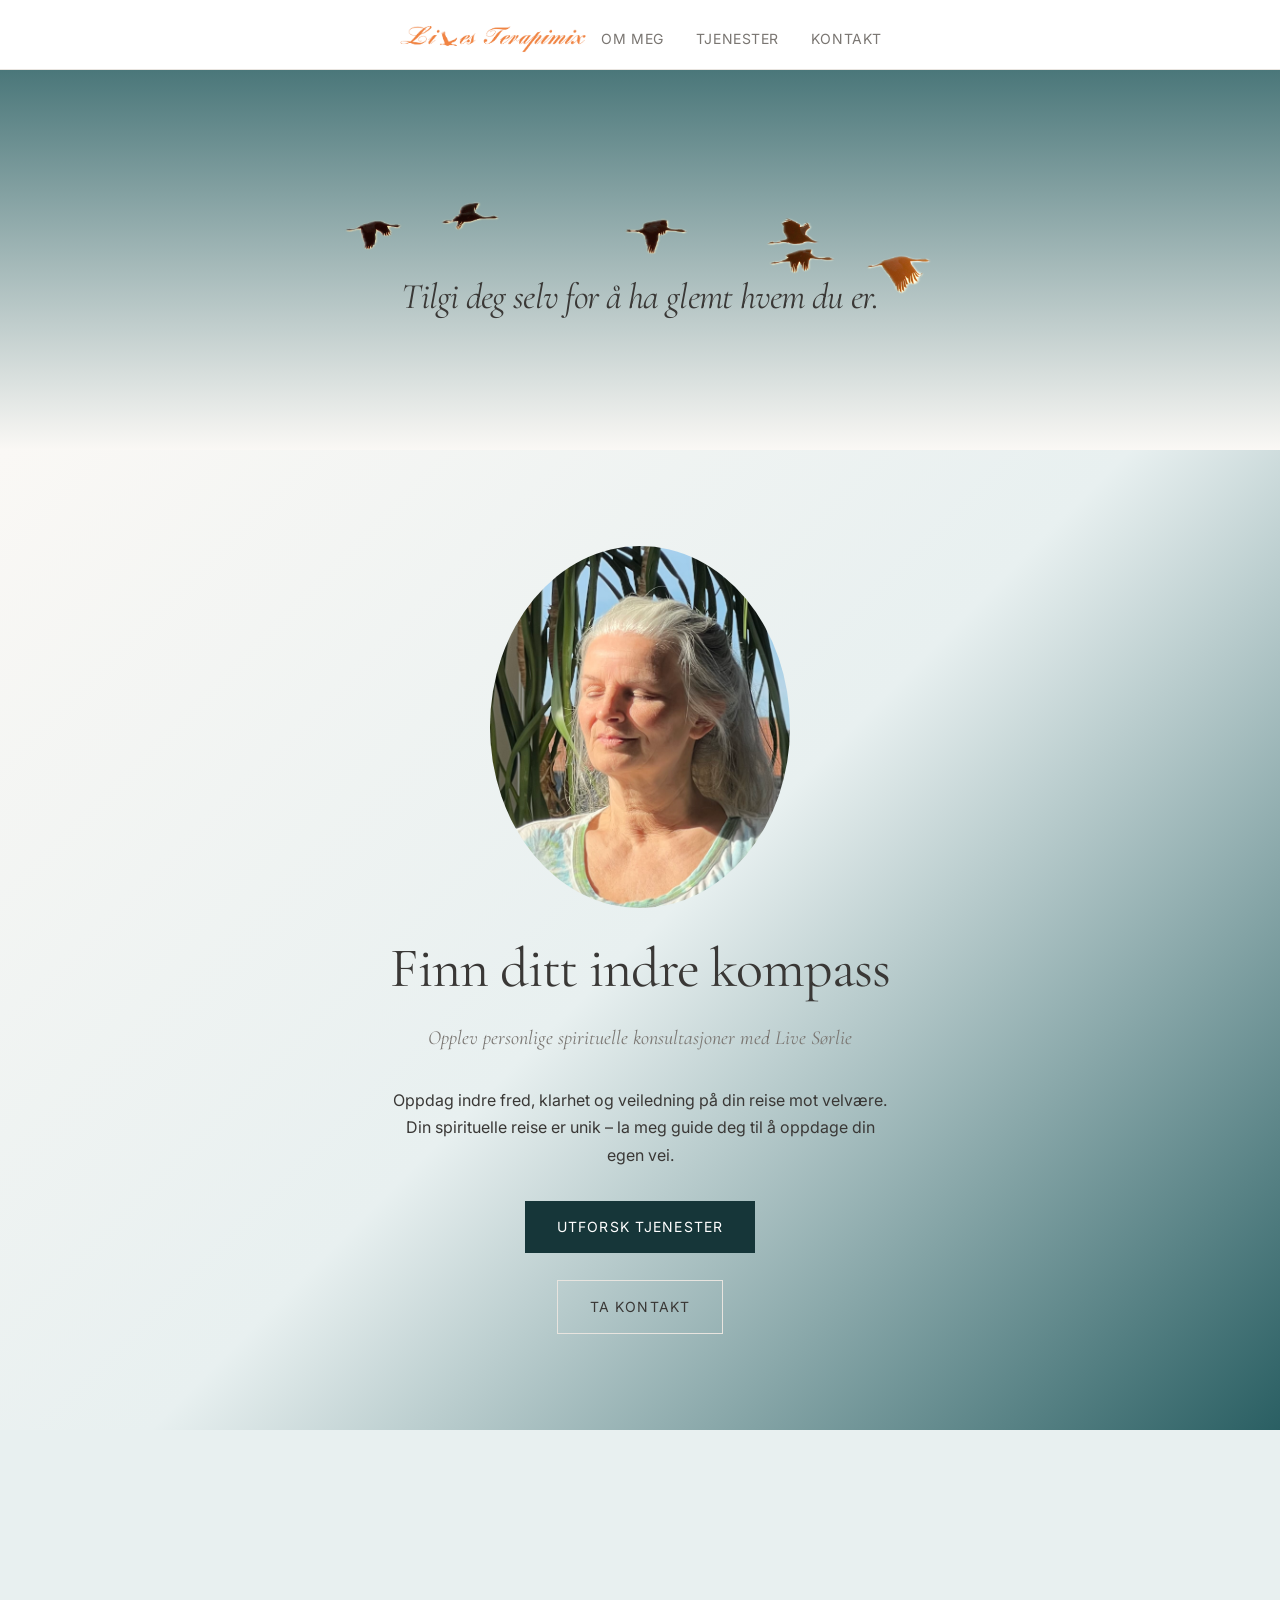
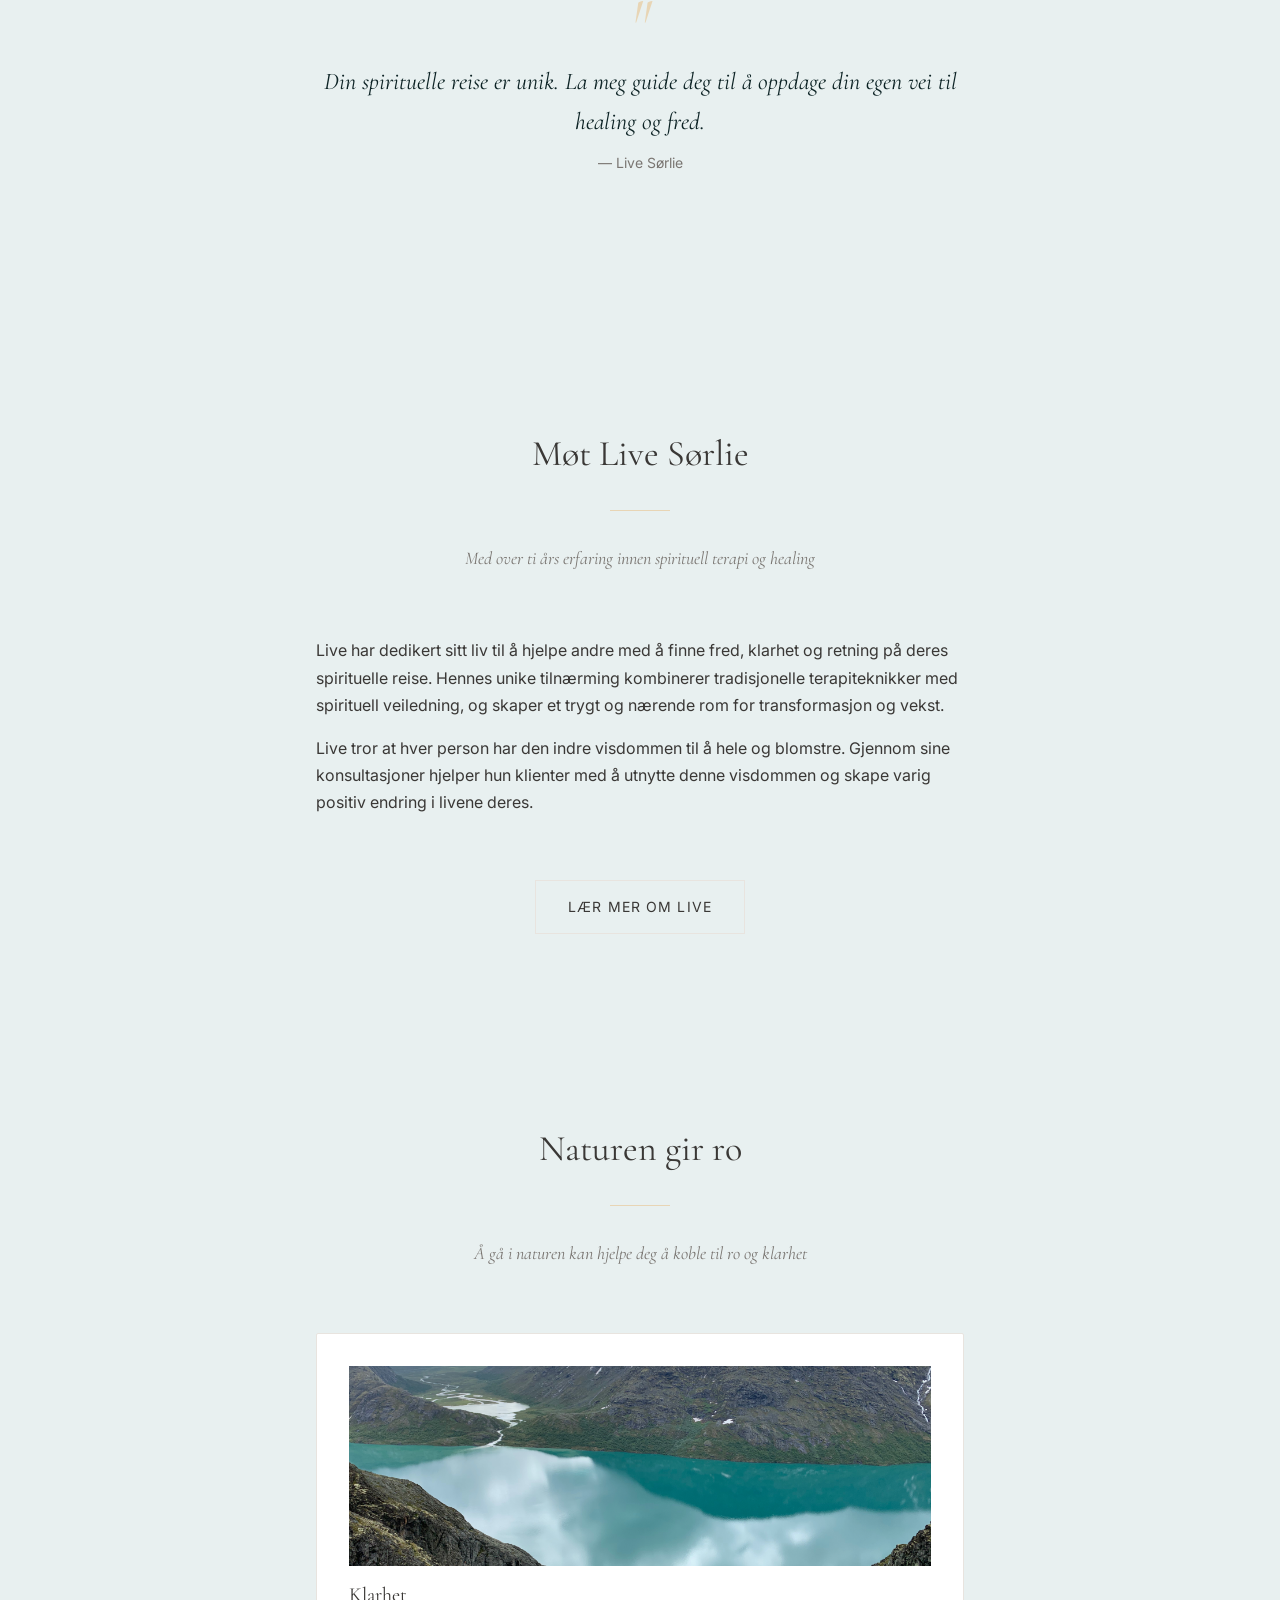
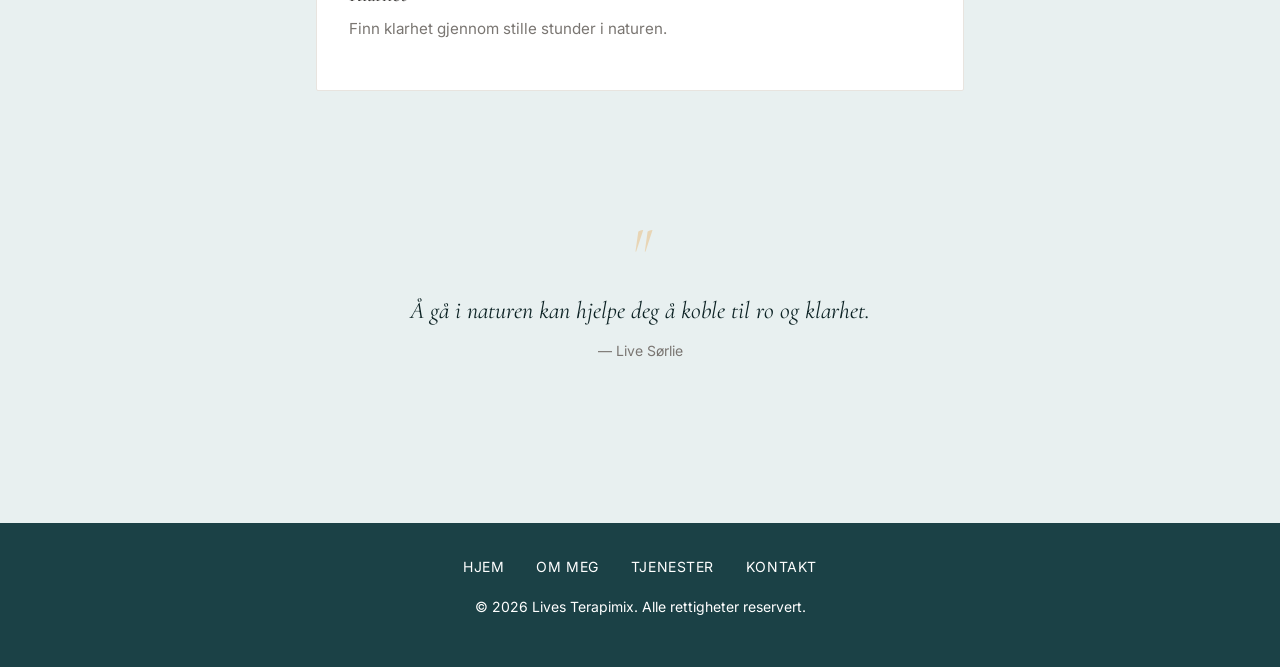
<file: index.html>
<!DOCTYPE html>
<html lang="no">
<head>
  <meta charset="UTF-8">
  <meta name="viewport" content="width=device-width, initial-scale=1.0">
  <title>Lives Terapimix – Spirituell Terapi og Healing i Fredrikstad | Live Sørlie</title>
  <meta name="description" content="Personlige spirituelle konsultasjoner med Live Sørlie. ACIM, NLP, healing, veiledning, indre fred, klarhet og selvrealisering i Fredrikstad. Spirituell terapi for transformasjon og vekst.">
  <meta name="keywords" content="spirituell terapi, healing, ACIM, A Course in Miracles, NLP, neuro-språklig programmering, veiledning, spirituell veiledning, indre fred, klarhet, selvrealisering, transformasjon, hypnoterapi, hypnoterapeut, healing Fredrikstad, spirituell konsulent, terapeut Fredrikstad, mental helse, emosjonell helse, personlig utvikling, selvsikkerhet, ro i sjelen, spiritualitet, mindfulness, meditasjon, healing session, spiritual coach, NLP coach, Fredrikstad, Østfold, Norge">
  <meta name="author" content="Live Sørlie">
  <meta name="robots" content="index, follow">
  <meta name="googlebot" content="index, follow">
  <link rel="canonical" href="https://terapimix.no/">
  
  <!-- Open Graph / Social Media -->
  <meta property="og:type" content="website">
  <meta property="og:title" content="Lives Terapimix – Spirituell Terapi og Healing">
  <meta property="og:description" content="Personlige spirituelle konsultasjoner med Live Sørlie. ACIM, NLP, healing og veiledning for indre fred og transformasjon.">
  <meta property="og:url" content="https://terapimix.no">
  <meta property="og:site_name" content="Lives Terapimix">
  <meta property="og:locale" content="no_NO">
  
  <!-- Twitter Card -->
  <meta name="twitter:card" content="summary_large_image">
  <meta name="twitter:title" content="Lives Terapimix – Spirituell Terapi og Healing">
  <meta name="twitter:description" content="Personlige spirituelle konsultasjoner med Live Sørlie. ACIM, NLP, healing og veiledning for indre fred og transformasjon.">
  <meta name="twitter:image" content="https://terapimix.no/images/lake.jpeg">
  
  <!-- Structured Data for AI and Search Engines -->
  <script type="application/ld+json">
  {
    "@context": "https://schema.org",
    "@type": "ProfessionalService",
    "name": "Lives Terapimix",
    "description": "Personlige spirituelle konsultasjoner med Live Sørlie. Specialiserer i ACIM, NLP, healing og veiledning for indre fred og transformasjon.",
    "url": "https://terapimix.no",
    "logo": "https://terapimix.no/images/lives-terpamix-logo.png",
    "image": "https://terapimix.no/images/lake.jpeg",
    "telephone": "",
    "email": "jo.livevil@hotmail.com",
    "address": {
      "@type": "PostalAddress",
      "addressCountry": "NO",
      "addressRegion": "Østfold",
      "addressLocality": "Fredrikstad"
    },
    "geo": {
      "@type": "GeoCoordinates",
      "latitude": 59.1427,
      "longitude": 11.0400
    },
    "areaServed": [
      "Fredrikstad",
      "Østfold",
      "Norge"
    ],
    "priceRange": "$$"
  }
  </script>
  <script type="application/ld+json">
  {
    "@context": "https://schema.org",
    "@type": "Person",
    "name": "Live Sørlie",
    "jobTitle": "Spirituell Terapeut og Coach",
    "description": "Spirituell terapeut med over 10 års erfaring innen ACIM, NLP og healing. Hjelper mennesker med å finne indre fred, klarhet og selvrealisering.",
    "url": "https://terapimix.no",
    "sameAs": [
      "https://terapimix.no"
    ],
    "knowsAbout": [
      "ACIM",
      "A Course in Miracles",
      "NLP",
      "Neuro-språklig programmering",
      "Healing",
      "Spirituell veiledning",
      "Mindfulness",
      "Meditasjon",
      "Personlig utvikling",
      "Selvrealisering",
      "Transformasjon",
      "Mental helse",
      "Emosjonell helse"
    ]
  }
  </script>
  <link rel="stylesheet" href="css/typography.css">
  <link rel="stylesheet" href="css/style.css">
</head>
<body>

  <!-- Bird Hero Section -->
  <section class="bird-hero">
    <img src="images/fugl bakgrunn Background Removed.png" alt="Trane fugler" class="bird-hero__image">
    <div class="bird-hero-text">
      <h1 class="bird-hero__title">Tilgi deg selv for å ha glemt hvem du er.</h1>
    </div>
    <!-- Mobile-only text below birds -->
    <div class="bird-hero-text-mobile">
      <h1 class="bird-hero__title-mobile">Tilgi deg selv for å ha glemt hvem du er.</h1>
    </div>
  </section>

  <!-- Navigation -->
  <nav class="nav">
    <div class="nav__inner">
      <div class="nav__brand">
        <a href="index.html" class="nav__logo">
          <img src="images/lives-terpamix-logo.png" alt="Lives Terapimix" class="nav__logo-img">
        </a>
      </div>
      <button class="nav__toggle" aria-label="Vis meny">☰</button>
      <ul class="nav__links">
        <li><a href="about.html" class="nav__link">Om meg</a></li>
        <li><a href="services.html" class="nav__link">Tjenester</a></li>
        <li><a href="contact.html" class="nav__link">Kontakt</a></li>
      </ul>
    </div>
  </nav>

  <!-- Hero -->
  <section class="hero">
    <div class="hero__content fade-in">
      <img src="images/Live.JPG" alt="Live Sørlie – spirituell terapeut og coach i Oslo" class="hero__image" style="max-width: 300px; border-radius: 50%; margin-bottom: var(--space-md);">
      <h1 class="hero__title">Finn ditt indre kompass</h1>
      <p class="hero__subtitle">
        Opplev personlige spirituelle konsultasjoner med Live Sørlie
      </p>
      <p class="hero__tagline">
        Oppdag indre fred, klarhet og veiledning på din reise mot velvære.
        Din spirituelle reise er unik – la meg guide deg til å oppdage din egen vei.
      </p>
      <a href="services.html" class="btn btn--primary">Utforsk tjenester</a>
      <br><br>
      <a href="contact.html" class="btn btn--secondary">Ta kontakt</a>
    </div>
  </section>

  <!-- Quote Section -->
  <section class="section section--alt">
    <div class="container container--narrow">
      <div class="quote fade-in">
        Din spirituelle reise er unik. La meg guide deg til å oppdage din egen vei til healing og fred.
        <span class="quote__author">— Live Sørlie</span>
      </div>
    </div>
  </section>

  <!-- Introduction -->
  <section class="section section--alt">
    <div class="container container--narrow">
      <div class="section__header fade-in">
        <h2 class="section__title">Møt Live Sørlie</h2>
        <div class="divider"></div>
        <p class="section__subtitle">
          Med over ti års erfaring innen spirituell terapi og healing
        </p>
      </div>

      <div class="fade-in">
        <p>
          Live har dedikert sitt liv til å hjelpe andre med å finne fred, klarhet og retning på deres spirituelle reise.
          Hennes unike tilnærming kombinerer tradisjonelle terapiteknikker med spirituell veiledning,
          og skaper et trygt og nærende rom for transformasjon og vekst.
        </p>
        <p>
          Live tror at hver person har den indre visdommen til å hele og blomstre.
          Gjennom sine konsultasjoner hjelper hun klienter med å utnytte denne visdommen
          og skape varig positiv endring i livene deres.
        </p>
      </div>

      <div style="text-align: center; margin-top: var(--space-xl);" class="fade-in">
        <a href="about.html" class="btn btn--secondary">Lær mer om Live</a>
      </div>
    </div>
  </section>

  <!-- Nature Section -->
  <section class="section section--alt">
    <div class="container container--narrow">
      <div class="section__header fade-in">
        <h2 class="section__title">Naturen gir ro</h2>
        <div class="divider"></div>
        <p class="section__subtitle">
          Å gå i naturen kan hjelpe deg å koble til ro og klarhet
        </p>
      </div>

      <div class="card fade-in" style="margin-top: var(--space-lg);">
        <picture>
          <source media="(min-width: 769px)" srcset="images/lake.jpeg">
          <source media="(max-width: 768px)" srcset="images/lake-mobile.jpeg">
          <img src="images/lake-mobile.jpeg" alt="Sjø" style="width: 100%; height: 200px; object-fit: cover; margin-bottom: var(--space-sm);">
        </picture>
        <h3 class="card__title">Klarhet</h3>
        <p class="card__text">Finn klarhet gjennom stille stunder i naturen.</p>
      </div>

      <div class="quote fade-in" style="margin-top: var(--space-xl);">
        Å gå i naturen kan hjelpe deg å koble til ro og klarhet.
        <span class="quote__author">— Live Sørlie</span>
      </div>
    </div>
  </section>

  <!-- Footer -->
  <footer class="footer">
    <div class="container">
      <nav class="footer__nav">
        <a href="index.html" class="footer__link">Hjem</a>
        <a href="about.html" class="footer__link">Om meg</a>
        <a href="services.html" class="footer__link">Tjenester</a>
        <a href="contact.html" class="footer__link">Kontakt</a>
      </nav>
      <p>© 2026 Lives Terapimix. Alle rettigheter reservert.</p>
    </div>
  </footer>

  <script src="js/main.js"></script>
</body>
</html>
</file>
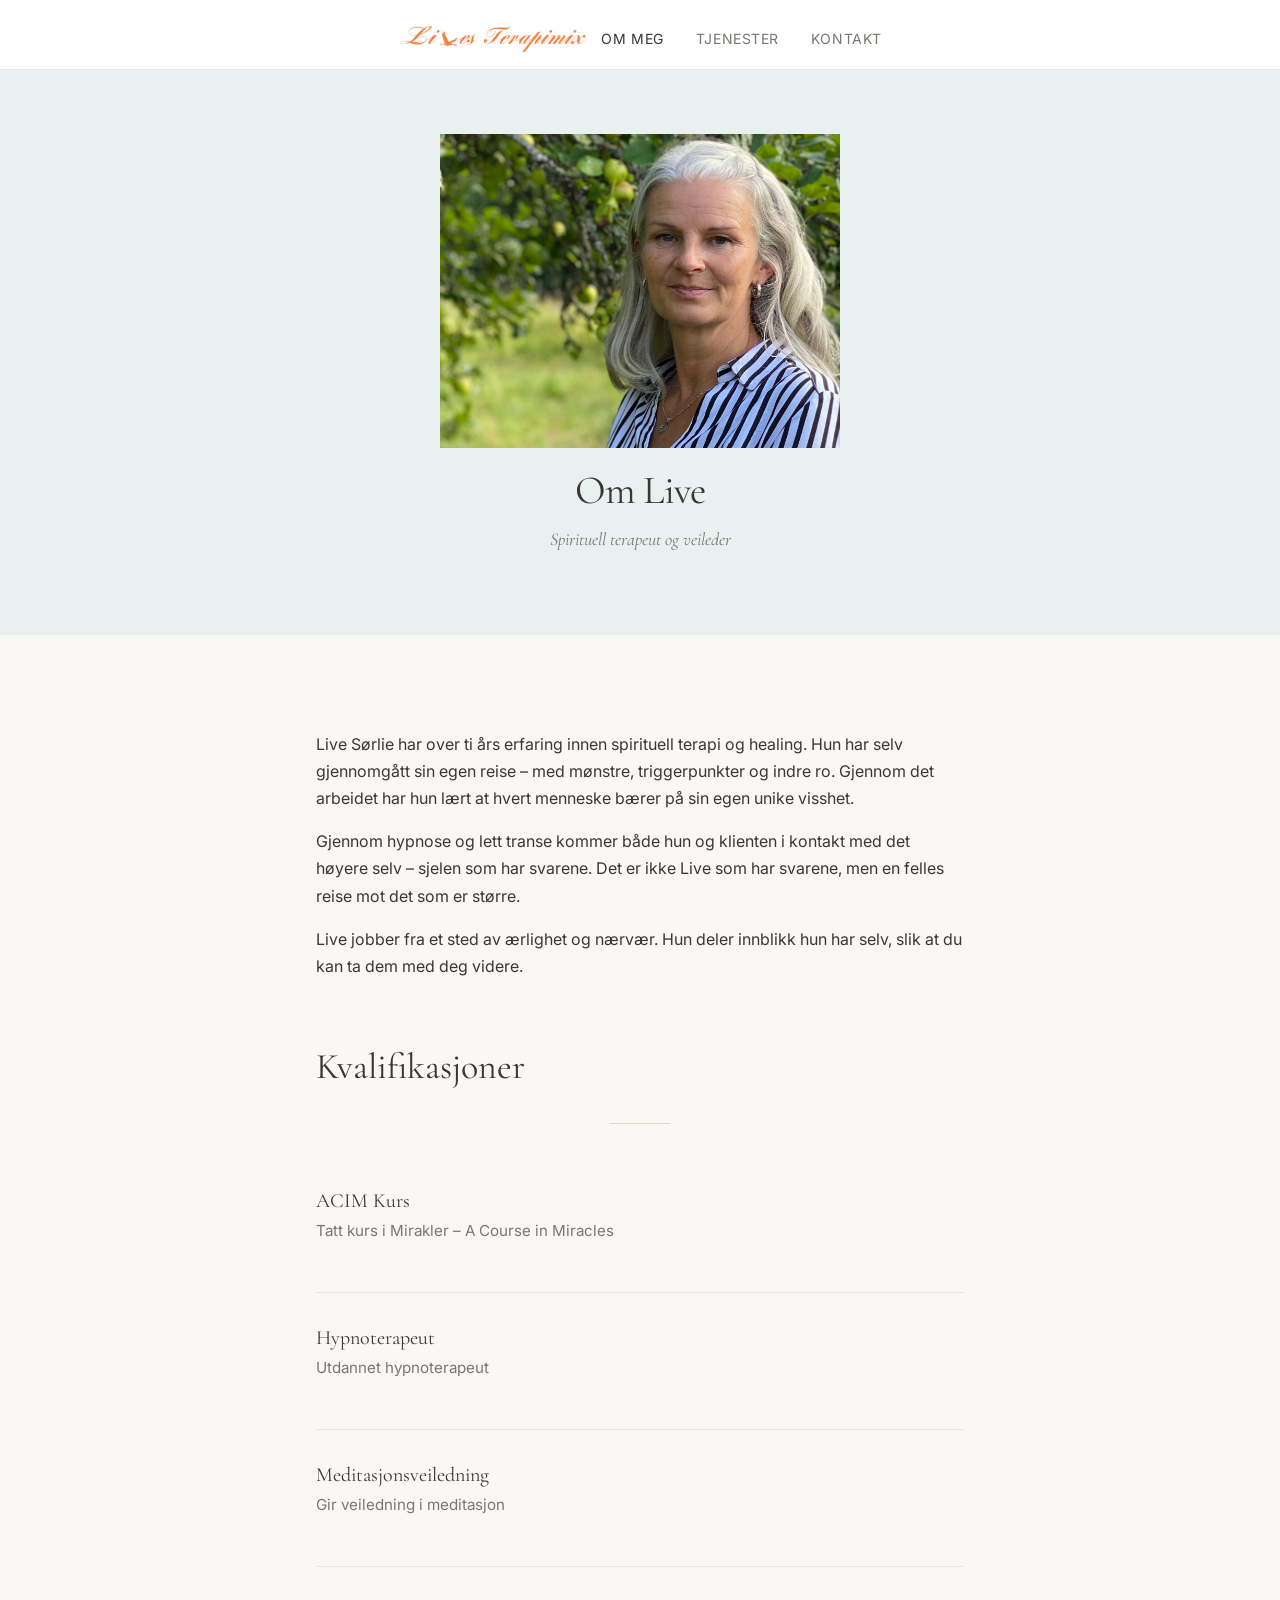
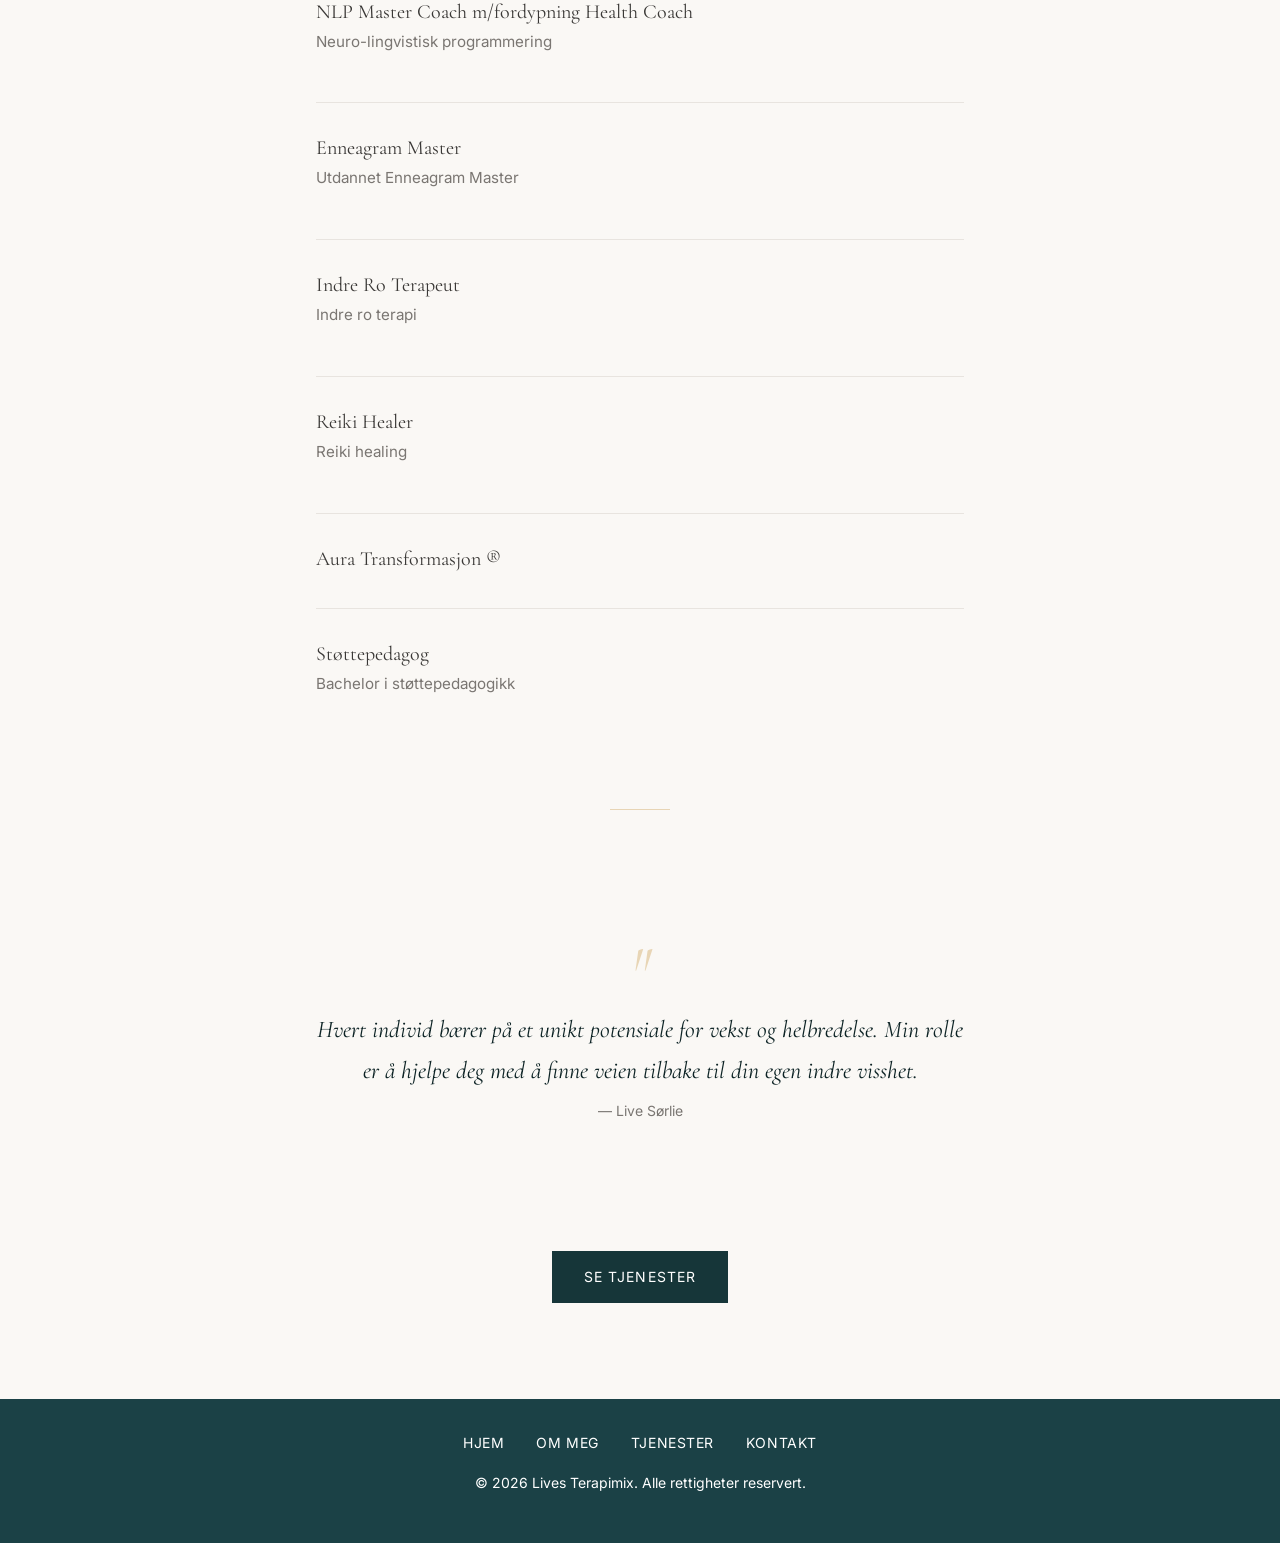
<file: about.html>
<!DOCTYPE html>
<html lang="no">
<head>
  <meta charset="UTF-8">
  <meta name="viewport" content="width=device-width, initial-scale=1.0">
  <title>Om Live Sørlie – Spirituell Terapeut, Hypnoterapeut og Coach i Fredrikstad | Terapimix</title>
  <meta name="description" content="Lær om Live Sørlie – hypnoterapeut, NLP Master Coach og ACIM-utdannet. Over 10 års erfaring med healing, veiledning, Aura Transformasjon og indre ro terapi i Fredrikstad.">
  <meta name="keywords" content="Live Sørlie, spirituell terapeut, hypnoterapeut Fredrikstad, hypnoterapi, NLP coach, NLP Master Coach, ACIM, A Course in Miracles, Aura Transformasjon, Enneagram, indre ro terapi, healing Fredrikstad, Reiki healing, meditasjonsveiledning, støttepedagog, mental helse, emosjonell helse, personlig utvikling, selvrealisering, transformasjon, veiledning Fredrikstad, spiritual coach, NLP Fredrikstad, Fredrikstad, Østfold, Norge">
  <meta name="author" content="Live Sørlie">
  <meta name="robots" content="index, follow">
  <meta name="googlebot" content="index, follow">
  <link rel="canonical" href="https://terapimix.no/about.html">
  
  <!-- Open Graph / Social Media -->
  <meta property="og:type" content="profile">
  <meta property="og:title" content="Live Sørlie – Spirituell Terapeut og Coach">
  <meta property="og:description" content="Hypnoterapeut, NLP Master Coach og ACIM-utdannet med over 10 års erfaring i healing og veiledning.">
  <meta property="og:url" content="https://terapimix.no/about.html">
  <meta property="og:site_name" content="Lives Terapimix">
  <meta property="og:locale" content="no_NO">
  <meta property="profile:age_range" content="25-">
  <meta property="profile:gender" content="Female">
  
  <!-- Twitter Card -->
  <meta name="twitter:card" content="summary_large_image">
  <meta name="twitter:title" content="Live Sørlie – Spirituell Terapeut og Coach">
  <meta name="twitter:description" content="Hypnoterapeut, NLP Master Coach og ACIM-utdannet med over 10 års erfaring i healing og veiledning.">
  <meta name="twitter:image" content="https://terapimix.no/images/lake.jpeg">
  
  <!-- Structured Data for AI and Search Engines -->
  <script type="application/ld+json">
  {
    "@context": "https://schema.org",
    "@type": "Person",
    "name": "Live Sørlie",
    "jobTitle": "Spirituell Terapeut, Hypnoterapeut og NLP Master Coach",
    "description": "Spirituell terapeut med over 10 års erfaring innen healing, ACIM, NLP, Aura Transformasjon og veiledning for indre fred og selvrealisering.",
    "url": "https://terapimix.no/about.html",
    "logo": "https://terapimix.no/images/lives-terpamix-logo.png",
    "image": "https://terapimix.no/images/live-landscape.png",
    "sameAs": [
      "https://terapimix.no"
    ],
    "knowsAbout": [
      "ACIM",
      "A Course in Miracles",
      "NLP",
      "Neuro-språklig programmering",
      "Hypnose",
      "Healing",
      "Aura Transformasjon",
      "Enneagram",
      "Meditasjon",
      "Reiki",
      "Indre ro terapi",
      "Personlig utvikling",
      "Selvrealisering",
      "Transformasjon",
      "Mental helse",
      "Emosjonell helse"
    ],
    "address": {
      "@type": "PostalAddress",
      "addressCountry": "NO",
      "addressRegion": "Østfold",
      "addressLocality": "Fredrikstad"
    },
    "geo": {
      "@type": "GeoCoordinates",
      "latitude": 59.1427,
      "longitude": 11.0400
    },
    "areaServed": [
      "Fredrikstad",
      "Østfold",
      "Norge"
    ]
  }
  </script>
  <link rel="stylesheet" href="css/typography.css">
  <link rel="stylesheet" href="css/style.css">
</head>
<body>

  <!-- Navigation -->
  <nav class="nav">
    <div class="nav__inner">
      <div class="nav__brand">
        <a href="index.html" class="nav__logo">
          <img src="images/lives-terpamix-logo.png" alt="Lives Terapimix" class="nav__logo-img">
        </a>
      </div>
      <button class="nav__toggle" aria-label="Vis meny">☰</button>
      <ul class="nav__links">
        <li><a href="about.html" class="nav__link nav__link--active">Om meg</a></li>
        <li><a href="services.html" class="nav__link">Tjenester</a></li>
        <li><a href="contact.html" class="nav__link">Kontakt</a></li>
      </ul>
    </div>
  </nav>

  <!-- Page Header -->
  <div class="page-header">
    <div class="container container--narrow">
      <img src="images/live-landscape.png" alt="Live Sørlie – spirituell terapeut og coach i Oslo" class="hero__image" style="max-width: 400px; display: block; margin: 0 auto var(--space-md);">
      <h1 class="page-header__title">Om Live</h1>
      <p class="page-header__subtitle">
        Spirituell terapeut og veileder
      </p>
    </div>
  </div>

  <!-- Bio Section -->
  <section class="section">
    <div class="container container--narrow">
      <div class="fade-in">
        <p>
          Live Sørlie har over ti års erfaring innen spirituell terapi og healing. Hun har selv gjennomgått sin egen reise – med mønstre, triggerpunkter og indre ro. Gjennom det arbeidet har hun lært at hvert menneske bærer på sin egen unike visshet.

        <p>
          Gjennom hypnose og lett transe kommer både hun og klienten i kontakt med det høyere selv – sjelen som har svarene. Det er ikke Live som har svarene, men en felles reise mot det som er større.
        </p>

        <p>
          Live jobber fra et sted av ærlighet og nærvær. Hun deler innblikk hun har selv, slik at du kan ta dem med deg videre.
        </p>

        <div class="fade-in" style="margin-top: var(--space-xl);">
          <h2 class="section__title">Kvalifikasjoner</h2>
          <div class="divider"></div>
          <ul class="service-list">
            <li class="service-list__item">
              <h3 class="service-list__title">ACIM Kurs</h3>
              <p class="service-list__text">Tatt kurs i Mirakler – A Course in Miracles</p>
            </li>
            <li class="service-list__item">
              <h3 class="service-list__title">Hypnoterapeut</h3>
              <p class="service-list__text">Utdannet hypnoterapeut</p>
            </li>
            <li class="service-list__item">
              <h3 class="service-list__title">Meditasjonsveiledning</h3>
              <p class="service-list__text">Gir veiledning i meditasjon</p>
            </li>
            <li class="service-list__item">
              <h3 class="service-list__title">NLP Master Coach m/fordypning Health Coach</h3>
              <p class="service-list__text">Neuro-lingvistisk programmering</p>
            </li>
            <li class="service-list__item">
              <h3 class="service-list__title">Enneagram Master</h3>
              <p class="service-list__text">Utdannet Enneagram Master</p>
            </li>
            <li class="service-list__item">
              <h3 class="service-list__title">Indre Ro Terapeut</h3>
              <p class="service-list__text">Indre ro terapi</p>
            </li>
            <li class="service-list__item">
              <h3 class="service-list__title">Reiki Healer</h3>
              <p class="service-list__text">Reiki healing</p>
            </li>
            <li class="service-list__item">
              <h3 class="service-list__title">Aura Transformasjon ®</h3>
            </li>
            <li class="service-list__item">
              <h3 class="service-list__title">Støttepedagog</h3>
              <p class="service-list__text">Bachelor i støttepedagogikk</p>
            </li>
          </ul>
        </div>
      </div>

      <div class="divider" style="margin-top: var(--space-xl);"></div>

      <div class="quote fade-in" style="margin-top: var(--space-xl);">
        Hvert individ bærer på et unikt potensiale for vekst og helbredelse.
        Min rolle er å hjelpe deg med å finne veien tilbake til din egen indre visshet.
        <span class="quote__author">— Live Sørlie</span>
      </div>

      <div style="text-align: center; margin-top: var(--space-xl);" class="fade-in">
        <a href="services.html" class="btn btn--primary">Se tjenester</a>
      </div>
    </div>
  </section>

  <!-- Footer -->
  <footer class="footer">
    <div class="container">
      <nav class="footer__nav">
        <a href="index.html" class="footer__link">Hjem</a>
        <a href="about.html" class="footer__link">Om meg</a>
        <a href="services.html" class="footer__link">Tjenester</a>
        <a href="contact.html" class="footer__link">Kontakt</a>
      </nav>
      <p>© 2026 Lives Terapimix. Alle rettigheter reservert.</p>
    </div>
  </footer>

  <script src="js/main.js"></script>
</body>
</html>
</file>
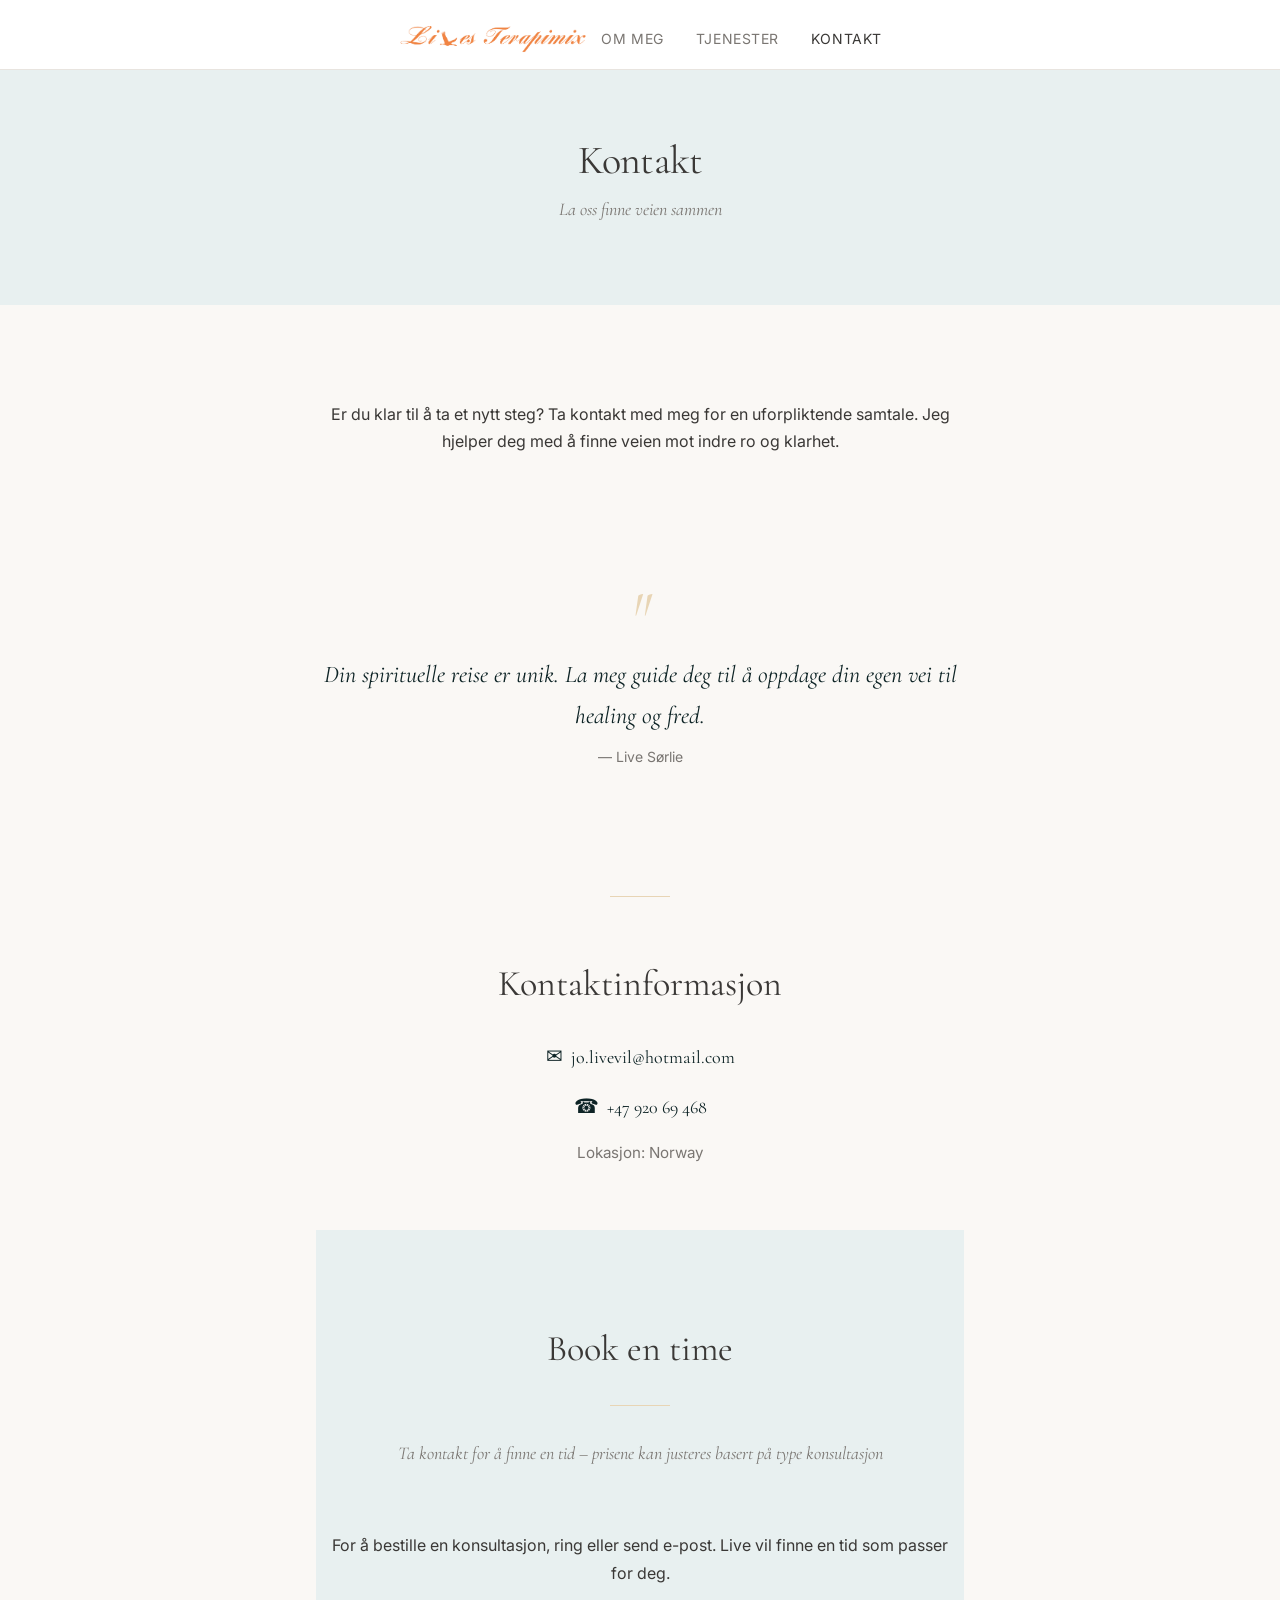
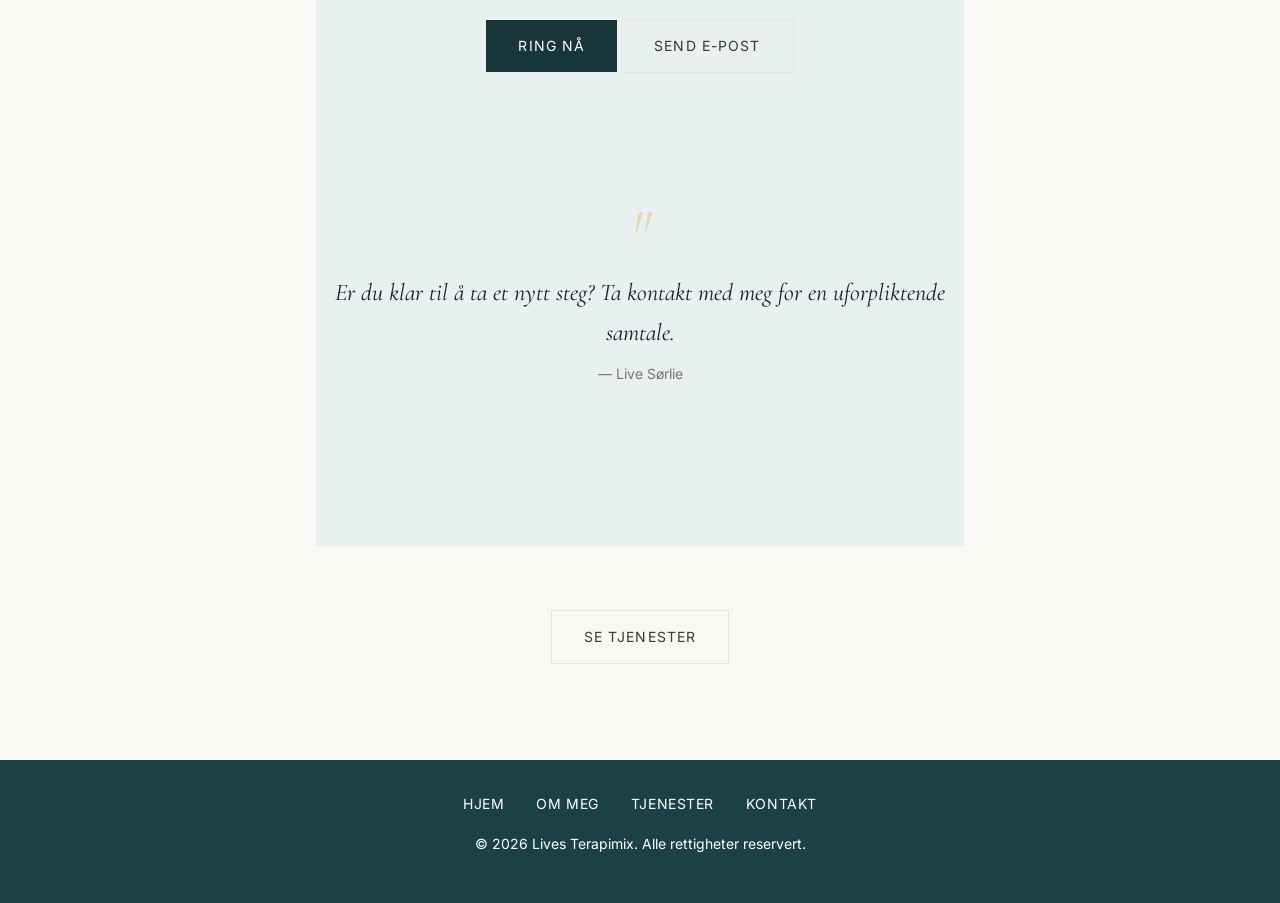
<file: contact.html>
<!DOCTYPE html>
<html lang="no">
<head>
  <meta charset="UTF-8">
  <meta name="viewport" content="width=device-width, initial-scale=1.0">
  <title>Kontakt Live Sørlie – Spirituell Terapeut og Coach i Fredrikstad | Terapimix</title>
  <meta name="description" content="Ta kontakt med Live Sørlie for spirituelle konsultasjoner. Ring +47 920 69 468 eller send e-post til jo.livevil@hotmail.com. Book en session i Fredrikstad.">
  <meta name="keywords" content="kontakt Live Sørlie, book time, book session, spirituell terapeut Fredrikstad, healing Fredrikstad, veiledning Fredrikstad, kontakt terapeut, book time Fredrikstad, jo.livevil@hotmail.com, +47 920 69 468, Fredrikstad, Østfold, Norge">
  <meta name="author" content="Live Sørlie">
  <meta name="robots" content="index, follow">
  <meta name="googlebot" content="index, follow">
  <meta name="telephone" content="+4792069468">
  <meta name="email" content="jo.livevil@hotmail.com">
  <link rel="canonical" href="https://terapimix.no/contact.html">
  
  <!-- Open Graph / Social Media -->
  <meta property="og:type" content="website">
  <meta property="og:title" content="Kontakt Live Sørlie – Spirituell Terapeut og Coach">
  <meta property="og:description" content="Ta kontakt med Live Sørlie for spirituelle konsultasjoner. Ring +47 920 69 468 eller send e-post.">
  <meta property="og:url" content="https://terapimix.no/contact.html">
  <meta property="og:site_name" content="Lives Terapimix">
  <meta property="og:locale" content="no_NO">
  
  <!-- Twitter Card -->
  <meta name="twitter:card" content="summary_large_image">
  <meta name="twitter:title" content="Kontakt Live Sørlie – Spirituell Terapeut og Coach">
  <meta name="twitter:description" content="Ta kontakt med Live Sørlie for spirituelle konsultasjoner. Ring +47 920 69 468 eller send e-post.">
  <meta name="twitter:image" content="https://terapimix.no/images/lake.jpeg">
  
  <!-- Structured Data for AI and Search Engines -->
  <script type="application/ld+json">
  {
    "@context": "https://schema.org",
    "@type": "ContactPage",
    "name": "Kontakt Lives Terapimix",
    "description": "Ta kontakt med Live Sørlie for spirituelle konsultasjoner. Ring eller send e-post for å book en time.",
    "url": "https://terapimix.no/contact.html",
    "logo": "https://terapimix.no/images/lives-terpamix-logo.png",
    "telephone": "+4792069468",
    "email": "jo.livevil@hotmail.com",
    "address": {
      "@type": "PostalAddress",
      "addressCountry": "NO",
      "addressRegion": "Østfold",
      "addressLocality": "Fredrikstad"
    },
    "geo": {
      "@type": "GeoCoordinates",
      "latitude": 59.1427,
      "longitude": 11.0400
    },
    "areaServed": [
      "Fredrikstad",
      "Østfold",
      "Norge"
    ]
  }
  </script>
  <link rel="stylesheet" href="css/typography.css">
  <link rel="stylesheet" href="css/style.css">
</head>
<body>

  <!-- Navigation -->
  <nav class="nav">
    <div class="nav__inner">
      <div class="nav__brand">
        <a href="index.html" class="nav__logo">
          <img src="images/lives-terpamix-logo.png" alt="Lives Terapimix" class="nav__logo-img">
        </a>
      </div>
      <button class="nav__toggle" aria-label="Vis meny">☰</button>
      <ul class="nav__links">
        <li><a href="about.html" class="nav__link">Om meg</a></li>
        <li><a href="services.html" class="nav__link">Tjenester</a></li>
        <li><a href="contact.html" class="nav__link nav__link--active">Kontakt</a></li>
      </ul>
    </div>
  </nav>

  <!-- Page Header -->
  <div class="page-header">
    <div class="container container--narrow">
      <h1 class="page-header__title">Kontakt</h1>
      <p class="page-header__subtitle">
        La oss finne veien sammen
      </p>
    </div>
  </div>

  <!-- Contact Section -->
  <section class="section">
    <div class="container container--narrow">
      <div class="fade-in">
        <p style="text-align: center;">
          Er du klar til å ta et nytt steg? Ta kontakt med meg for en uforpliktende samtale.
          Jeg hjelper deg med å finne veien mot indre ro og klarhet.
        </p>
      </div>

      <div class="quote fade-in" style="margin-top: var(--space-xl);">
        Din spirituelle reise er unik. La meg guide deg til å oppdage din egen vei til healing og fred.
        <span class="quote__author">— Live Sørlie</span>
      </div>

      <div class="divider" style="margin-top: var(--space-xl);"></div>

     <!-- Contact Info -->
      <div class="contact fade-in" style="margin-top: var(--space-xl);">
        <h2 class="section__title">Kontaktinformasjon</h2>

        <div style="margin-top: var(--space-lg); text-align: center;">
          <a href="mailto:jo.livevil@hotmail.com" class="contact__link">
            <span class="contact__icon">✉</span>
            jo.livevil@hotmail.com
          </a>
        </div>

        <div style="margin-top: var(--space-md); text-align: center;">
          <a href="tel:+4792069468" class="contact__link">
            <span class="contact__icon">☎</span>
            +47 920 69 468
          </a>
        </div>

        <div style="margin-top: var(--space-md); text-align: center; color: var(--color-text-light); font-size: 0.95rem;">
          <p>Lokasjon: Norway</p>
        </div>
      </div>

      <!-- Book a Session -->
      <div class="section section--alt" style="margin-top: var(--space-xl);">
        <div class="container container--narrow">
    <div class="section__header fade-in">
        <h2 class="section__title">Book en time</h2>
        <div class="divider"></div>
        <p class="section__subtitle">
          Ta kontakt for å finne en tid – prisene kan justeres basert på type konsultasjon
        </p>
      </div>

          <div class="fade-in">
            <p style="text-align: center;">
              For å bestille en konsultasjon, ring eller send e-post.
              Live vil finne en tid som passer for deg.
            </p>

            <div style="text-align: center; margin-top: var(--space-lg);">
              <a href="tel:+4792069468" class="btn btn--primary">Ring nå</a>
              <a href="mailto:jo.livevil@hotmail.com" class="btn btn--secondary">Send e-post</a>
            </div>

            <div class="quote fade-in" style="margin-top: var(--space-xl);">
              Er du klar til å ta et nytt steg? Ta kontakt med meg for en uforpliktende samtale.
              <span class="quote__author">— Live Sørlie</span>
            </div>
          </div>
        </div>
      </div>

      <div style="text-align: center; margin-top: var(--space-xl);" class="fade-in">
        <a href="services.html" class="btn btn--secondary">Se tjenester</a>
      </div>
    </div>
  </section>

  <!-- Footer -->
  <footer class="footer">
    <div class="container">
      <nav class="footer__nav">
        <a href="index.html" class="footer__link">Hjem</a>
        <a href="about.html" class="footer__link">Om meg</a>
        <a href="services.html" class="footer__link">Tjenester</a>
        <a href="contact.html" class="footer__link">Kontakt</a>
      </nav>
      <p>© 2026 Lives Terapimix. Alle rettigheter reservert.</p>
    </div>
  </footer>

  <script src="js/main.js"></script>
</body>
</html>
</file>
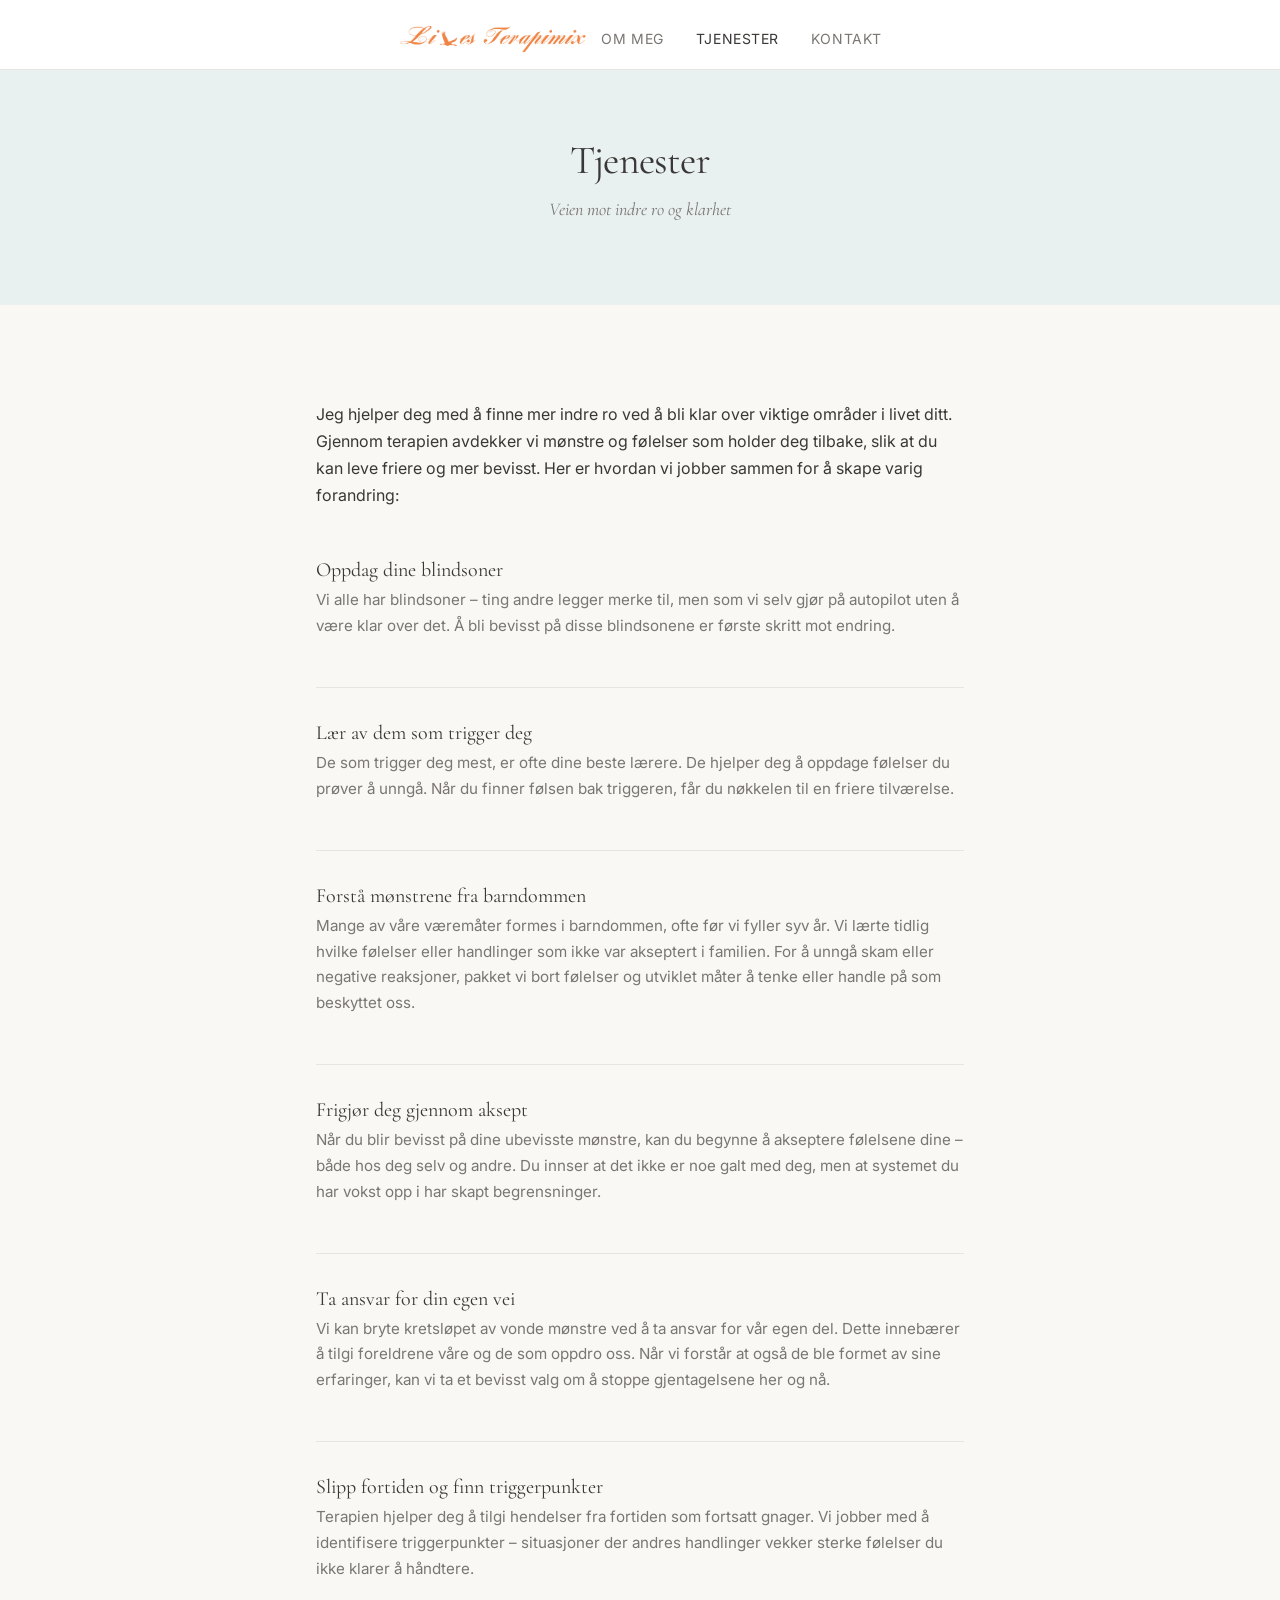
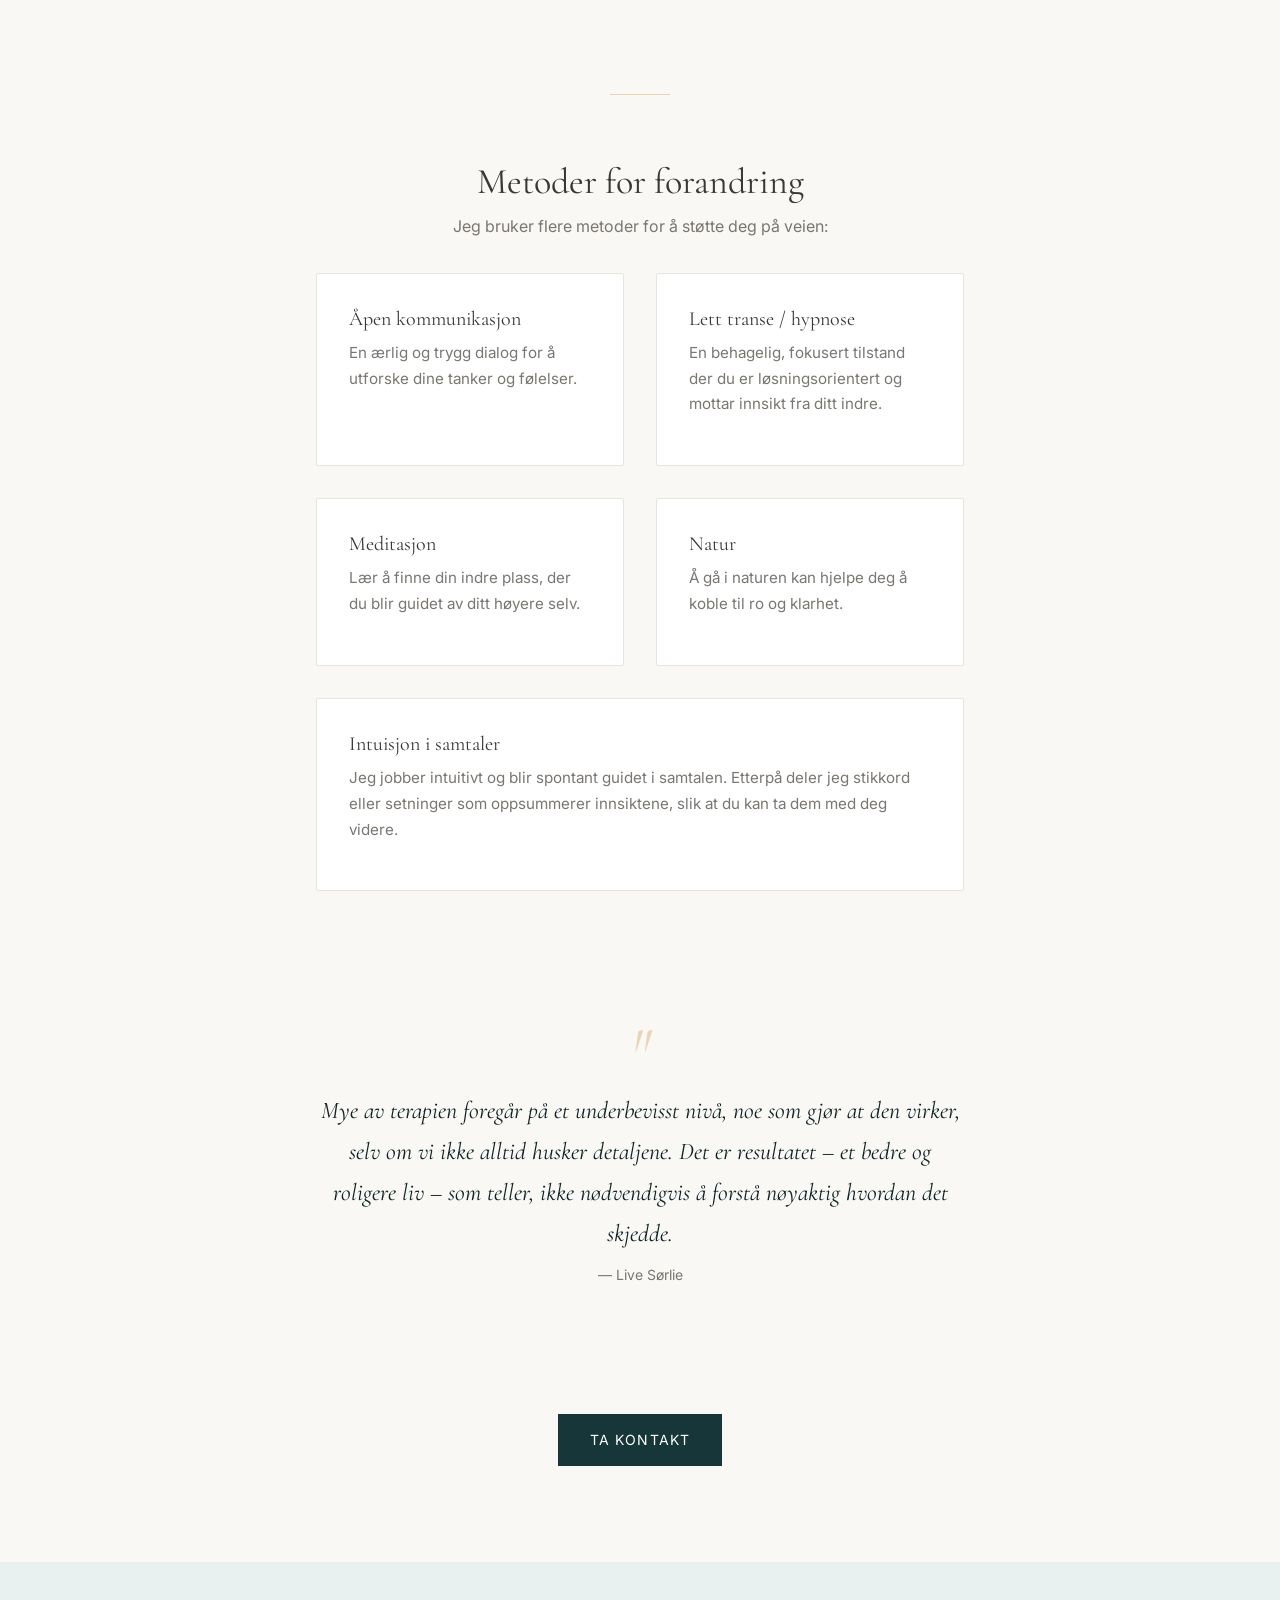
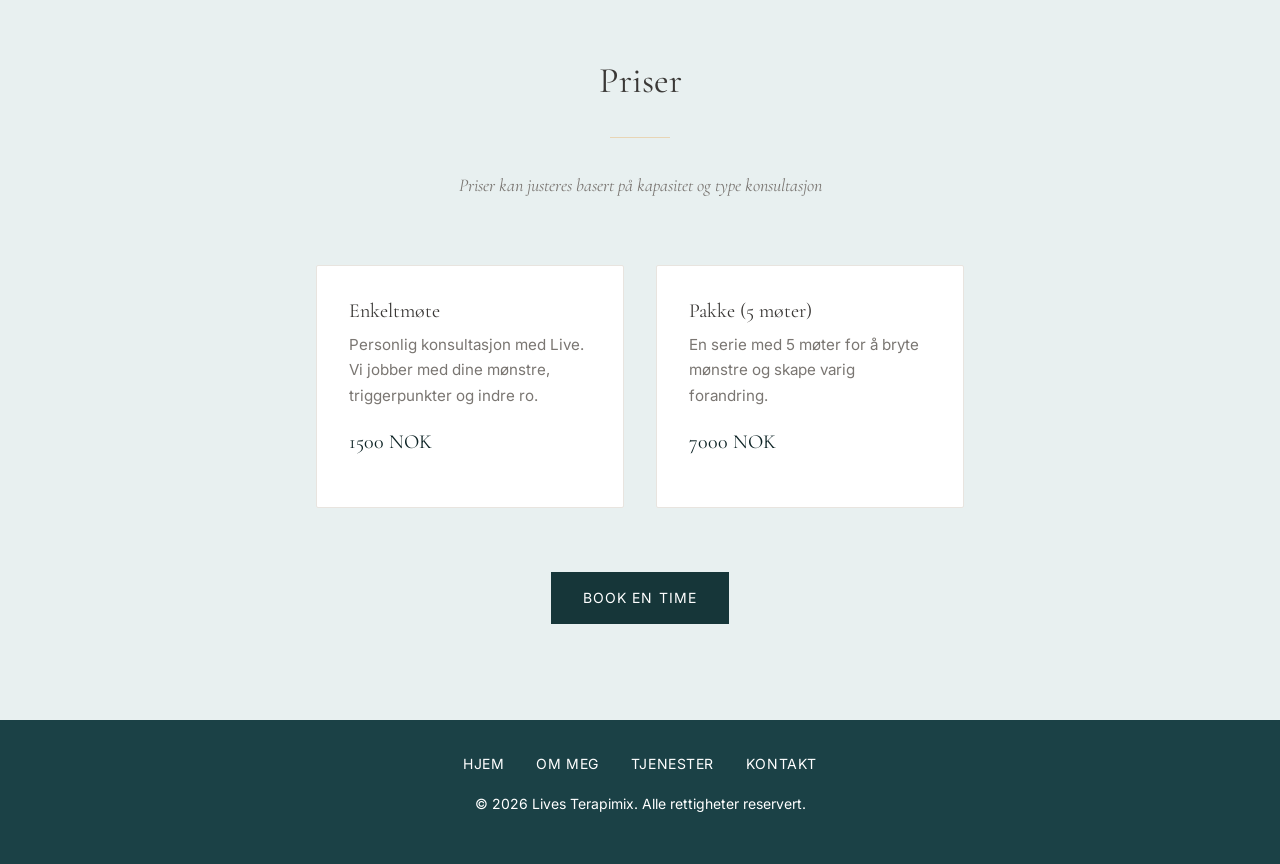
<file: services.html>
<!DOCTYPE html>
<html lang="no">
<head>
  <meta charset="UTF-8">
  <meta name="viewport" content="width=device-width, initial-scale=1.0">
  <title>Spirituell Terapi og Healing – Tjenester | Lives Terapimix</title>
  <meta name="description" content="Spirituelle konsultasjoner, healing, hypnose og veiledning med Live Sørlie. Bryt mønstre og finn indre ro. Enkeltmøte 1500 NOK, pakke 5 møter 7000 NOK.">
  <meta name="keywords" content="spirituell terapi, healing, hypnose, veiledning, indre ro, klare mønstre, triggerpunkter, ACIM, NLP, Aura Transformasjon, Enneagram, meditasjon, personlig utvikling, selvrealisering, transformasjon, mental helse, emosjonell helse, hypnoterapi, hypnoterapeut, veiledning Fredrikstad, healing session, spiritual coach, terapeut Fredrikstad, Fredrikstad, Østfold, Norge">
  <meta name="author" content="Live Sørlie">
  <meta name="robots" content="index, follow">
  <meta name="googlebot" content="index, follow">
  <link rel="canonical" href="https://terapimix.no/services.html">
  
  <!-- Open Graph / Social Media -->
  <meta property="og:type" content="website">
  <meta property="og:title" content="Spirituell Terapi og Healing – Tjenester | Lives Terapimix">
  <meta property="og:description" content="Spirituelle konsultasjoner, healing, hypnose og veiledning med Live Sørlie. Bryt mønstre og finn indre ro.">
  <meta property="og:url" content="https://terapimix.no/services.html">
  <meta property="og:site_name" content="Lives Terapimix">
  <meta property="og:locale" content="no_NO">
  
  <!-- Twitter Card -->
  <meta name="twitter:card" content="summary_large_image">
  <meta name="twitter:title" content="Spirituell Terapi og Healing – Tjenester | Lives Terapimix">
  <meta name="twitter:description" content="Spirituelle konsultasjoner, healing, hypnose og veiledning med Live Sørlie. Bryt mønstre og finn indre ro.">
  <meta name="twitter:image" content="https://terapimix.no/images/lake.jpeg">
  
  <!-- Structured Data for AI and Search Engines -->
  <script type="application/ld+json">
  {
    "@context": "https://schema.org",
    "@type": "ProfessionalService",
    "name": "Lives Terapimix – Spirituell Terapi og Healing",
    "description": "Spirituelle konsultasjoner, healing, hypnose og veiledning med Live Sørlie. Bryt mønstre, finn indre ro og skap varig forandring.",
    "url": "https://terapimix.no/services.html",
    "logo": "https://terapimix.no/images/lives-terpamix-logo.png",
    "image": "https://terapimix.no/images/lake.jpeg",
    "telephone": "",
    "email": "jo.livevil@hotmail.com",
    "address": {
      "@type": "PostalAddress",
      "addressCountry": "NO",
      "addressRegion": "Østfold",
      "addressLocality": "Fredrikstad"
    },
    "geo": {
      "@type": "GeoCoordinates",
      "latitude": 59.1427,
      "longitude": 11.0400
    },
    "areaServed": [
      "Fredrikstad",
      "Østfold",
      "Norge"
    ],
    "priceRange": "$$",
    "offers": {
      "@type": "Offer",
      "price": "1500",
      "priceCurrency": "NOK",
      "description": "Enkeltmøte"
    }
  }
  </script>
  <link rel="stylesheet" href="css/typography.css">
  <link rel="stylesheet" href="css/style.css">
</head>
<body>

<!-- Navigation -->
  <nav class="nav">
    <div class="nav__inner">
      <div class="nav__brand">
        <a href="index.html" class="nav__logo">
          <img src="images/lives-terpamix-logo.png" alt="Lives Terapimix" class="nav__logo-img">
        </a>
      </div>
      <button class="nav__toggle" aria-label="Vis meny">☰</button>
      <ul class="nav__links">
        <li><a href="about.html" class="nav__link">Om meg</a></li>
        <li><a href="services.html" class="nav__link nav__link--active">Tjenester</a></li>
        <li><a href="contact.html" class="nav__link">Kontakt</a></li>
      </ul>
    </div>
  </nav>

  <!-- Page Header -->
  <div class="page-header">
    <div class="container container--narrow">
      <h1 class="page-header__title">Tjenester</h1>
      <p class="page-header__subtitle">
        Veien mot indre ro og klarhet
      </p>
    </div>
  </div>

  <!-- Services Section -->
  <section class="section">
    <div class="container container--narrow">
      <div class="fade-in">
        <p>
          Jeg hjelper deg med å finne mer indre ro ved å bli klar over viktige områder i livet ditt.
          Gjennom terapien avdekker vi mønstre og følelser som holder deg tilbake,
          slik at du kan leve friere og mer bevisst. Her er hvordan vi jobber sammen
          for å skape varig forandring:
        </p>
      </div>

      <div class="service-list">
        <div class="service-list__item fade-in">
          <h3 class="service-list__title">Oppdag dine blindsoner</h3>
          <p class="service-list__text">
            Vi alle har blindsoner – ting andre legger merke til, men som vi selv gjør på autopilot
            uten å være klar over det. Å bli bevisst på disse blindsonene er første skritt mot endring.
          </p>
        </div>

        <div class="service-list__item fade-in">
          <h3 class="service-list__title">Lær av dem som trigger deg</h3>
          <p class="service-list__text">
            De som trigger deg mest, er ofte dine beste lærere. De hjelper deg å oppdage følelser
            du prøver å unngå. Når du finner følsen bak triggeren, får du nøkkelen til en friere tilværelse.
          </p>
        </div>

        <div class="service-list__item fade-in">
          <h3 class="service-list__title">Forstå mønstrene fra barndommen</h3>
          <p class="service-list__text">
            Mange av våre væremåter formes i barndommen, ofte før vi fyller syv år.
            Vi lærte tidlig hvilke følelser eller handlinger som ikke var akseptert i familien.
            For å unngå skam eller negative reaksjoner, pakket vi bort følelser og utviklet
            måter å tenke eller handle på som beskyttet oss.
          </p>
        </div>

        <div class="service-list__item fade-in">
          <h3 class="service-list__title">Frigjør deg gjennom aksept</h3>
          <p class="service-list__text">
            Når du blir bevisst på dine ubevisste mønstre, kan du begynne å akseptere
            følelsene dine – både hos deg selv og andre. Du innser at det ikke er noe galt med deg,
            men at systemet du har vokst opp i har skapt begrensninger.
          </p>
        </div>

        <div class="service-list__item fade-in">
          <h3 class="service-list__title">Ta ansvar for din egen vei</h3>
          <p class="service-list__text">
            Vi kan bryte kretsløpet av vonde mønstre ved å ta ansvar for vår egen del.
            Dette innebærer å tilgi foreldrene våre og de som oppdro oss.
            Når vi forstår at også de ble formet av sine erfaringer,
            kan vi ta et bevisst valg om å stoppe gjentagelsene her og nå.
          </p>
        </div>

        <div class="service-list__item fade-in">
          <h3 class="service-list__title">Slipp fortiden og finn triggerpunkter</h3>
          <p class="service-list__text">
            Terapien hjelper deg å tilgi hendelser fra fortiden som fortsatt gnager.
            Vi jobber med å identifisere triggerpunkter – situasjoner der andres handlinger
            vekker sterke følelser du ikke klarer å håndtere.
          </p>
        </div>
      </div>

      <div class="divider" style="margin-top: var(--space-xl);"></div>

      <!-- Methods Section -->
      <div class="fade-in" style="margin-top: var(--space-xl);">
        <h2 class="section__title" style="text-align: center;">Metoder for forandring</h2>
        <p style="text-align: center; color: var(--color-text-light);">
          Jeg bruker flere metoder for å støtte deg på veien:
        </p>

        <div class="grid grid--2" style="margin-top: var(--space-lg);">
          <div class="card fade-in">
            <h3 class="card__title">Åpen kommunikasjon</h3>
            <p class="card__text">En ærlig og trygg dialog for å utforske dine tanker og følelser.</p>
          </div>
          <div class="card fade-in">
            <h3 class="card__title">Lett transe / hypnose</h3>
            <p class="card__text">En behagelig, fokusert tilstand der du er løsningsorientert og mottar innsikt fra ditt indre.</p>
          </div>
          <div class="card fade-in">
            <h3 class="card__title">Meditasjon</h3>
            <p class="card__text">Lær å finne din indre plass, der du blir guidet av ditt høyere selv.</p>
          </div>
          <div class="card fade-in">
            <h3 class="card__title">Natur</h3>
            <p class="card__text">Å gå i naturen kan hjelpe deg å koble til ro og klarhet.</p>
          </div>
        </div>

        <div class="card fade-in" style="margin-top: var(--space-lg);">
          <h3 class="card__title">Intuisjon i samtaler</h3>
          <p class="card__text">
            Jeg jobber intuitivt og blir spontant guidet i samtalen. Etterpå deler jeg stikkord
            eller setninger som oppsummerer innsiktene, slik at du kan ta dem med deg videre.
          </p>
        </div>
      </div>

      <!-- Underbevisst Section -->
      <div class="quote fade-in" style="margin-top: var(--space-xl);">
        Mye av terapien foregår på et underbevisst nivå, noe som gjør at den virker,
        selv om vi ikke alltid husker detaljene. Det er resultatet – et bedre og roligere liv –
        som teller, ikke nødvendigvis å forstå nøyaktig hvordan det skjedde.
        <span class="quote__author">— Live Sørlie</span>
      </div>

      <div style="text-align: center; margin-top: var(--space-xl);" class="fade-in">
        <a href="contact.html" class="btn btn--primary">Ta kontakt</a>
      </div>
    </div>
  </section>

  <!-- Pricing Section -->
  <section class="section section--alt">
    <div class="container container--narrow">
      <div class="section__header fade-in">
        <h2 class="section__title">Priser</h2>
        <div class="divider"></div>
        <p class="section__subtitle">
          Priser kan justeres basert på kapasitet og type konsultasjon
        </p>
      </div>

      <div class="grid grid--2" style="margin-top: var(--space-lg);">
        <div class="card fade-in">
          <h3 class="card__title">Enkeltmøte</h3>
          <p class="card__text">
            Personlig konsultasjon med Live. Vi jobber med dine mønstre, triggerpunkter og indre ro.
          </p>
          <p style="margin-top: var(--space-md); font-size: 1.25rem; color: var(--color-accent-dark); font-family: var(--font-heading);">
            1500 NOK
          </p>
        </div>
        <div class="card fade-in">
          <h3 class="card__title">Pakke (5 møter)</h3>
          <p class="card__text">
            En serie med 5 møter for å bryte mønstre og skape varig forandring.
          </p>
          <p style="margin-top: var(--space-md); font-size: 1.25rem; color: var(--color-accent-dark); font-family: var(--font-heading);">
            7000 NOK
          </p>
        </div>
      </div>

      <div style="text-align: center; margin-top: var(--space-xl);" class="fade-in">
        <a href="contact.html" class="btn btn--primary">Book en time</a>
      </div>
    </div>
  </section>

  <!-- Footer -->
  <footer class="footer">
    <div class="container">
      <nav class="footer__nav">
        <a href="index.html" class="footer__link">Hjem</a>
        <a href="about.html" class="footer__link">Om meg</a>
        <a href="services.html" class="footer__link">Tjenester</a>
        <a href="contact.html" class="footer__link">Kontakt</a>
      </nav>
      <p>© 2026 Lives Terapimix. Alle rettigheter reservert.</p>
    </div>
  </footer>

  <script src="js/main.js"></script>
</body>
</html>
</file>
<file: css/typography.css>
/* ============================================
   Live Terapimix – Typography
   Google Fonts Import
   ============================================ */

/* Cormorant Garamond – Elegant serif for headings */
@import url('https://fonts.googleapis.com/css2?family=Cormorant+Garamond:ital,wght@0,300;0,400;0,500;0,600;1,300;1,400&display=swap');

/* Inter – Clean sans-serif for body text */
@import url('https://fonts.googleapis.com/css2?family=Inter:wght@300;400;500;600&display=swap');

/* Source Code Pro – Monospace for code */
@import url('https://fonts.googleapis.com/css2?family=Source+Code+Pro:wght@300;400&display=swap');
</file>
<file: css/style.css>
/* ============================================
   Live Terapimix – Main Stylesheet
   Spiritual Therapy & Guidance
   ============================================ */

/* --- CSS Custom Properties (Design Tokens) --- */
:root {
  /* Color Palette */
  --color-bg: #faf8f5;
  --color-bg-alt: #e8f0f0; /* Light petrol tint */
  --color-text: #3a3836;
  --color-text-light: #7a7672;
  --color-accent: #163639; /* Petrol */
  --color-accent-dark: #0D2325; /* Darker petrol */
  --color-accent-light: #2A5F63; /* Lighter petrol */
  --color-gold: #c9a87a;
  --color-gold-light: #e8d5b5;
  --color-white: #ffffff;
  --color-border: #e8e4df;

  /* Typography */
  --font-heading: 'Cormorant Garamond', 'Georgia', serif;
  --font-body: 'Inter', 'Helvetica Neue', sans-serif;
  --font-mono: 'Source Code Pro', monospace;

  /* Spacing */
  --space-xs: 0.25rem;
  --space-sm: 0.5rem;
  --space-md: 1rem;
  --space-lg: 2rem;
  --space-xl: 4rem;
  --space-2xl: 6rem;

  /* Layout */
  --max-width: 1200px;
  --max-content: 680px;
  --nav-height: 70px;

  /* Transitions */
  --transition-fast: 0.2s ease;
  --transition-medium: 0.3s ease;
  --transition-slow: 0.5s ease;
}

/* --- Reset --- */
*, *::before, *::after {
  box-sizing: border-box;
  margin: 0;
  padding: 0;
}

html {
  font-size: 16px;
  scroll-behavior: smooth;
}

body {
  font-family: var(--font-body);
  color: var(--color-text);
  background: var(--color-bg);
  line-height: 1.7;
  -webkit-font-smoothing: antialiased;
  -moz-antialiasing: true;
}

/* --- Typography --- */
h1, h2, h3, h4 {
  font-family: var(--font-heading);
  font-weight: 400;
  color: var(--color-text);
  line-height: 1.3;
}

h1 {
  font-size: 3rem;
  letter-spacing: -0.02em;
}

h2 {
  font-size: 2.25rem;
}

h3 {
  font-size: 1.5rem;
}

p {
  margin-bottom: var(--space-md);
}

a {
  color: var(--color-accent-dark);
  text-decoration: none;
  transition: color var(--transition-fast);
}

a:hover {
  color: var(--color-accent);
}

/* --- Breadcrumb Navigation --- */
.breadcrumb {
  padding: var(--space-sm) 0;
  font-size: 0.875rem;
  color: var(--color-text-light);
}

.breadcrumb__item {
  display: inline-block;
}

.breadcrumb__link {
  color: var(--color-accent);
  text-decoration: none;
  transition: color var(--transition-fast);
}

.breadcrumb__link:hover {
  color: var(--color-accent-dark);
  text-decoration: underline;
}

.breadcrumb__separator {
  margin: 0 var(--space-sm);
  color: var(--color-border);
}

.breadcrumb__current {
  color: var(--color-text-light);
  font-style: italic;
}

/* --- Page Header with Breadcrumb --- */
.page-header {
  background: var(--color-bg-alt);
  padding: var(--space-xl) 0;
  text-align: center;
}

.page-header__title {
  font-size: 2.5rem;
  margin-bottom: var(--space-sm);
}

.page-header__subtitle {
  font-size: 1.125rem;
  color: var(--color-text-light);
}

/* --- Layout --- */
.container {
  max-width: var(--max-width);
  margin: 0 auto;
  padding: 0 var(--space-lg);
}

.container--narrow {
  max-width: var(--max-content);
  margin: 0 auto;
  padding: 0 var(--space-md);
}

/* --- Bird Hero Section --- */

/* --- Navigation --- */
.nav {
  position: fixed;
  top: 0;
  left: 0;
  right: 0;
  height: var(--nav-height);
  background: var(--color-white);
  backdrop-filter: blur(10px);
  -webkit-backdrop-filter: blur(10px);
  border-bottom: 1px solid var(--color-border);
  z-index: 100;
  display: flex;
  align-items: center;
}

.nav__inner {
  max-width: var(--max-width);
  margin: 0 auto;
  padding: 0 var(--space-lg);
  display: flex;
  align-items: center;
  justify-content: space-between;
}

/* Brand container - logo + home link */
.nav__brand {
  display: flex;
  align-items: center;
  gap: var(--space-sm);
}

.nav__brand .nav__logo {
  margin: 0;
}

/* Reduce gap between logo and links */
.nav__inner > .nav__logo {
  margin-right: var(--space-md);
}

/* Brand container - logo + home link */
.nav__brand {
  display: flex;
  align-items: center;
  gap: var(--space-sm);
}

.nav__brand .nav__logo {
  margin: 0;
}

/* Reduce gap between logo and links */
.nav__inner > .nav__logo {
  margin-right: var(--space-md);
}

.nav__logo {
  display: flex;
  align-items: center;
  text-decoration: none;
  margin-top: -10px;
}

.nav__logo-img {
  height: 40px;
  width: auto;
  object-fit: contain;
}

.nav__links {
  display: flex;
  gap: var(--space-lg);
  list-style: none;
  margin-top: 9px;
  margin-left: 10px;
}

.nav__link {
  font-size: 0.875rem;
  letter-spacing: 0.04em;
  text-transform: uppercase;
  color: var(--color-text-light);
  transition: color var(--transition-fast);
}

.nav__link:hover,
.nav__link--active {
  color: var(--color-text);
}

/* Mobile Nav */
.nav__toggle {
  display: none;
  background: none;
  border: none;
  font-size: 1.5rem;
  cursor: pointer;
  color: var(--color-text);
}

/* --- Bird Hero Section --- */
.bird-hero {
  position: relative;
  width: 100%;
  min-height: 50vh;
  display: flex;
  flex-direction: column;
  align-items: center;
  justify-content: flex-end;
  text-align: center;
  background: linear-gradient(180deg, var(--color-accent-light) 0%, var(--color-bg) 100%);
}

.bird-hero__image {
  position: absolute;
  top: 0;
  left: 0;
  width: 100%;
  height: 100%;
  object-fit: contain;
  z-index: 0;
}

.bird-hero__title {
  position: relative;
  z-index: 2;
  font-family: var(--font-heading);
  font-size: clamp(1.5rem, 3vw, 2.25rem);
  font-style: italic;
  color: var(--color-text);
  line-height: 1.35;
  max-width: min(680px, 90vw);
  padding: var(--space-lg) var(--space-md);
  margin: 0 auto;
}

/* --- Bird Hero Text --- */
.bird-hero-text {
  display: flex;
  align-items: center;
  justify-content: center;
  position: relative;
  z-index: 3;
  width: 100%;
  padding-bottom: var(--space-2xl);
}

/* --- Bird Hero Text Mobile (shown below birds) --- */
.bird-hero-text-mobile {
  display: none;
  position: relative;
  z-index: 3;
  width: 100%;
  text-align: center;
  padding: var(--space-lg) var(--space-md);
  background: linear-gradient(180deg, var(--color-bg) 0%, var(--color-bg) 100%);
}

.bird-hero__title-mobile {
  font-family: var(--font-heading);
  font-size: clamp(1.25rem, 4vw, 1.75rem);
  font-style: italic;
  color: var(--color-text);
  line-height: 1.35;
  max-width: 90vw;
  margin: 0 auto;
}

/* --- Hero --- */
.hero {
  min-height: 100vh;
  display: flex;
  align-items: center;
  justify-content: center;
  text-align: center;
  padding: var(--space-2xl) var(--space-lg);
  background: linear-gradient(
    135deg,
    var(--color-bg) 0%,
    var(--color-bg-alt) 50%,
    var(--color-accent-light) 100%
  );
  position: relative;
}

.hero__content {
  max-width: 700px;
}

.hero__title {
  font-size: 3.5rem;
  margin-bottom: var(--space-md);
  color: var(--color-text);
}

.hero__subtitle {
  font-family: var(--font-heading);
  font-size: 1.25rem;
  font-style: italic;
  color: var(--color-text-light);
  margin-bottom: var(--space-lg);
}

.hero__tagline {
  font-size: 1rem;
  max-width: 500px;
  margin: 0 auto var(--space-lg);
}

/* --- Buttons --- */
.btn {
  display: inline-block;
  padding: 0.875rem 2rem;
  font-family: var(--font-body);
  font-size: 0.875rem;
  letter-spacing: 0.08em;
  text-transform: uppercase;
  text-decoration: none;
  border: none;
  cursor: pointer;
  transition: all var(--transition-fast);
}

.btn--primary {
  background: var(--color-accent);
  color: var(--color-white);
}

.btn--primary:hover {
  background: var(--color-accent-dark);
  color: var(--color-white);
}

.btn--secondary {
  background: transparent;
  color: var(--color-text);
  border: 1px solid var(--color-border);
}

.btn--secondary:hover {
  background: var(--color-bg-alt);
}

/* --- Sections --- */
.section {
  padding: var(--space-2xl) 0;
}

.section--alt {
  background: var(--color-bg-alt);
}

.section__header {
  text-align: center;
  margin-bottom: var(--space-xl);
}

.section__title {
  margin-bottom: var(--space-sm);
}

.section__subtitle {
  font-family: var(--font-heading);
  font-size: 1.125rem;
  color: var(--color-text-light);
  font-style: italic;
}

/* --- Cards --- */
.card {
  background: var(--color-white);
  border-radius: 2px;
  padding: var(--space-lg);
  border: 1px solid var(--color-border);
  transition: all var(--transition-medium);
}

.card:hover {
  box-shadow: 0 4px 20px rgba(0, 0, 0, 0.06);
  transform: translateY(-2px);
}

.card__title {
  font-family: var(--font-heading);
  font-size: 1.25rem;
  margin-bottom: var(--space-sm);
}

.card__text {
  color: var(--color-text-light);
  font-size: 0.95rem;
}

/* --- Grid --- */
.grid {
  display: grid;
  gap: var(--space-lg);
}

.grid--2 {
  grid-template-columns: repeat(2, 1fr);
}

.grid--3 {
  grid-template-columns: repeat(3, 1fr);
}

/* --- Quote --- */
.quote {
  font-family: var(--font-heading);
  font-size: 1.5rem;
  font-style: italic;
  text-align: center;
  color: var(--color-accent-dark);
  padding: var(--space-xl) 0;
  position: relative;
}

.quote::before {
  content: '"';
  display: block;
  font-size: 4rem;
  color: var(--color-gold-light);
  line-height: 1;
  margin-bottom: var(--space-sm);
}

.quote__author {
  display: block;
  font-family: var(--font-body);
  font-size: 0.875rem;
  font-style: normal;
  color: var(--color-text-light);
  margin-top: var(--space-sm);
}

/* --- Divider --- */
.divider {
  width: 60px;
  height: 1px;
  background: var(--color-gold-light);
  margin: var(--space-lg) auto;
}

/* --- Contact --- */
.contact {
  text-align: center;
}

.contact__link {
  display: inline-flex;
  align-items: center;
  gap: var(--space-sm);
  font-family: var(--font-heading);
  font-size: 1.125rem;
  color: var(--color-accent-dark);
  transition: color var(--transition-fast);
}

.contact__link:hover {
  color: var(--color-accent);
}

.contact__icon {
  font-size: 1.25rem;
}

/* --- Footer --- */
.footer {
  text-align: center;
  padding: 2rem 0;
  font-size: 0.875rem;
  color: var(--color-white);
  background: #1B4146;
}

.footer__nav {
  display: flex;
  justify-content: center;
  gap: var(--space-lg);
  margin-bottom: var(--space-md);
  list-style: none;
}

.footer__link {
  font-size: 0.875rem;
  color: var(--color-white);
  text-transform: uppercase;
  letter-spacing: 0.04em;
}

/* --- Fade In Animation --- */
.fade-in {
  opacity: 0;
  transform: translateY(20px);
  transition: opacity var(--transition-slow), transform var(--transition-slow);
}

.fade-in.visible {
  opacity: 1;
  transform: translateY(0);
}

/* --- Image --- */
.image {
  max-width: 100%;
  height: auto;
}

.image--circle {
  border-radius: 50%;
  overflow: hidden;
}

/* --- Page Header --- */
.page-header {
  padding: calc(var(--nav-height) + var(--space-xl)) 0 var(--space-xl);
  text-align: center;
}

.page-header__title {
  font-size: 2.5rem;
  margin-bottom: var(--space-sm);
}

.page-header__subtitle {
  font-family: var(--font-heading);
  font-size: 1.125rem;
  color: var(--color-text-light);
  font-style: italic;
}

/* --- Service List --- */
.service-list {
  list-style: none;
  padding: 0;
}

.service-list__item {
  padding: var(--space-lg) 0;
  border-bottom: 1px solid var(--color-border);
}

.service-list__item:last-child {
  border-bottom: none;
}

.service-list__title {
  font-family: var(--font-heading);
  font-size: 1.25rem;
  margin-bottom: var(--space-xs);
}

.service-list__text {
  color: var(--color-text-light);
  font-size: 0.95rem;
}

/* --- Responsive --- */
@media (max-width: 768px) {
  h1 {
    font-size: 2.25rem;
  }

  h2 {
    font-size: 1.75rem;
  }

  .hero__title {
    font-size: 2.5rem;
  }

  .nav__links {
    display: none;
    position: absolute;
    top: var(--nav-height);
    left: 0;
    right: 0;
    background: var(--color-bg);
    flex-direction: column;
    gap: var(--space-sm);
    padding: var(--space-md);
    border-bottom: 1px solid var(--color-border);
  }

  .nav__links--open {
    display: flex;
  }

  .nav__toggle {
    display: block;
  }

  .grid--2,
  .grid--3 {
    grid-template-columns: 1fr;
  }

  .section {
    padding: var(--space-xl) 0;
  }

  .bird-hero {
    min-height: 55vh;
    justify-content: flex-start;
  }

  .bird-hero__image {
    object-fit: contain;
    height: 65%;
    min-height: 65%;
  }

  /* Hide desktop text on mobile */
  .bird-hero-text {
    display: none !important;
  }

  /* Show mobile text below birds */
  .bird-hero-text-mobile {
    display: block !important;
    position: absolute;
    bottom: 15%;
    left: 0;
    right: 0;
    text-align: center;
    z-index: 3;
    padding: var(--space-lg) var(--space-md);
    margin-top: 9px;
  }

  .bird-hero__title {
    line-height: 1.3;
  }

  .footer {
    padding: 1.5rem 0;
  }

  .footer__nav {
    flex-wrap: wrap;
    gap: 0.5rem;
  }

  .footer__link {
    font-size: 0.75rem;
  }
}
</file>
